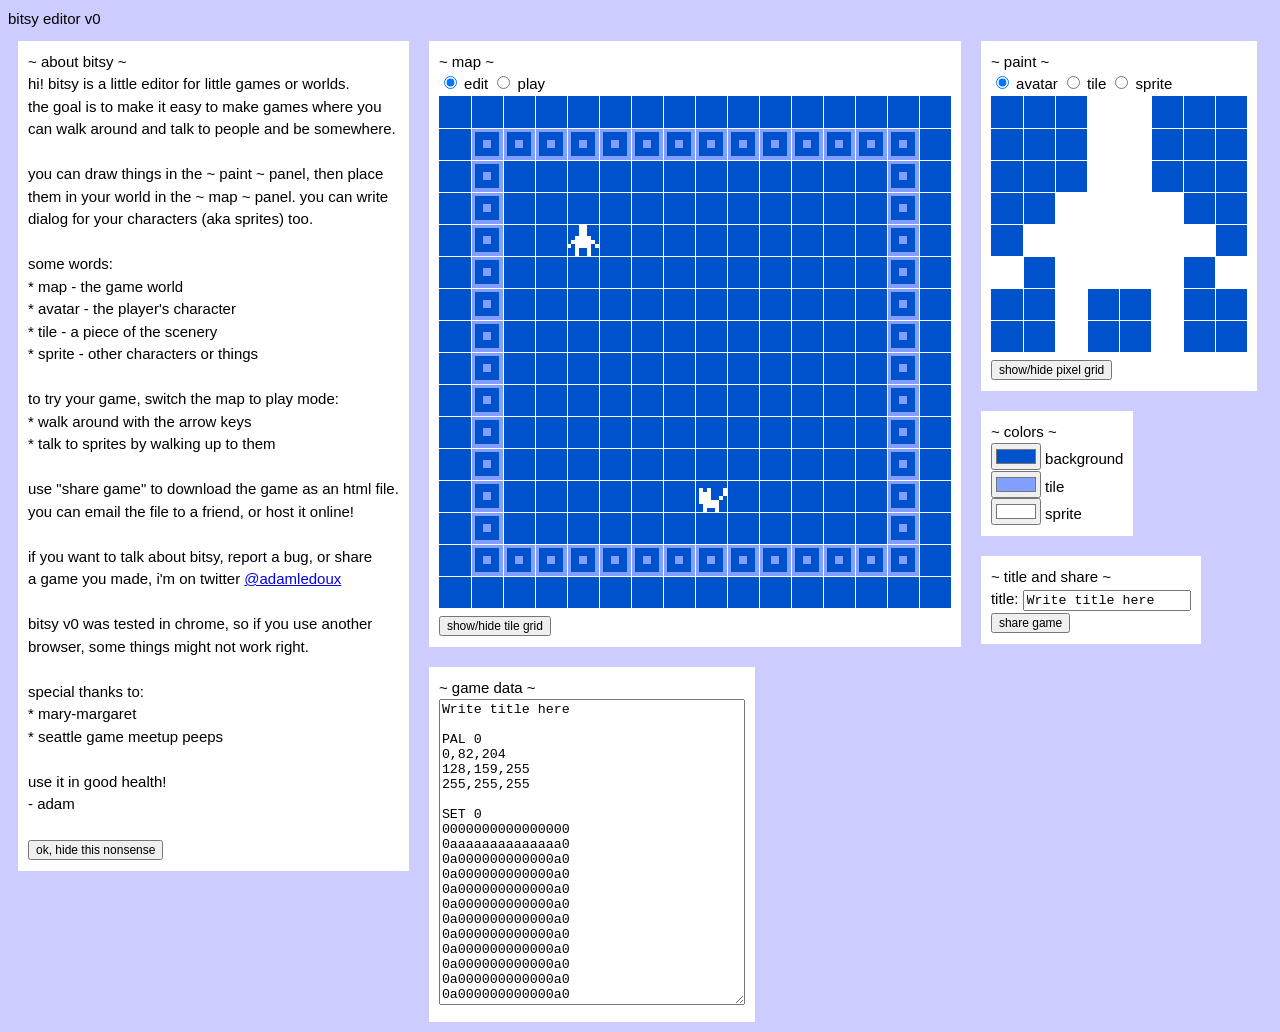
<file: classic/index.html>
<!DOCTYPE HTML>
<html>
	<head>
		<title>bitsy editor</title>

		<style>
			body {
				background: #ccccff;
				line-height: 150%;
				font-family: "Gill Sans", Arial, sans-serif;
				font-size: 15px;
			}
			canvas {
				background: black;
			}
			#topbar {
				width: 100%;
			}
			.panel {
				float:left;
				background: white;
				margin:10px;
				padding: 10px;
			}
			textarea {
				font-family: monospace;
			}
			button {
				font-family: "Gill Sans", Arial, sans-serif;
				font-size: 12px;
			}
			input {
				font-family: monospace;
			}
		</style>

		<script src="bitsy.js"></script>
		<script>
			/* MOES */
			var TileType = {
				Tile : 0,
				Sprite : 1,
				Avatar : 2
			};
			var EditMode = {
				Edit : 0,
				Play : 1
			};

			var editMode = EditMode.Edit;

			/* PAINT */
			var paint_canvas;
			var paint_ctx;
			var paint_scale = 32;

			var paintMode = TileType.Avatar;
			var drawingId = "A";
			var drawingPal = "0";
			var drawing_data = [
				[0,0,0,0,0,0,0,0],
				[0,0,0,0,0,0,0,0],
				[0,0,0,0,0,0,0,0],
				[0,0,0,0,0,0,0,0],
				[0,0,0,0,0,0,0,0],
				[0,0,0,0,0,0,0,0],
				[0,0,0,0,0,0,0,0],
				[0,0,0,0,0,0,0,0]
			];
			var drawPaintGrid = true;
			var curPaintBrush = 0;
			var isPainting = false;

			var nextTileCharCode = 97;
			var tileIndex = 0;
			var nextSpriteCharCode = 97;
			var spriteIndex = 0;

			/* MAP */
			var drawMapGrid = true;

			function start() {
				//game canvas & context (also the map editor)
				canvas = document.getElementById("game");
				canvas.width = width * scale;
				canvas.height = width * scale;
				ctx = canvas.getContext("2d");
				//map edit events
				listenMapEditEvents();

				//paint canvas & context
				paint_canvas = document.getElementById("paint");
				paint_canvas.width = tilesize * paint_scale;
				paint_canvas.height = tilesize * paint_scale;
				paint_ctx = paint_canvas.getContext("2d");
				//paint events
				paint_canvas.addEventListener("mousedown", paint_onMouseDown);
				paint_canvas.addEventListener("mousemove", paint_onMouseMove);
				paint_canvas.addEventListener("mouseup", paint_onMouseUp);
				paint_canvas.addEventListener("mouseleave", paint_onMouseUp);


				//default values
				title = "Write title here";
				palette[drawingPal] = [
					[0,82,204],
					[128,159,255],
					[255,255,255]
				];
				//default avatar
				paintMode = TileType.Avatar;
				on_paint_avatar();
				drawing_data = [
					[0,0,0,1,1,0,0,0],
					[0,0,0,1,1,0,0,0],
					[0,0,0,1,1,0,0,0],
					[0,0,1,1,1,1,0,0],
					[0,1,1,1,1,1,1,0],
					[1,0,1,1,1,1,0,1],
					[0,0,1,0,0,1,0,0],
					[0,0,1,0,0,1,0,0]
				];
				saveDrawingData();
				sprite["A"].set = "0";
				sprite["A"].x = 4;
				sprite["A"].y = 4;
				//defualt sprite
				paintMode = TileType.Sprite;
				newSprite();
				on_paint_sprite();
				drawing_data = [
					[0,0,0,0,0,0,0,0],
					[0,0,0,0,0,0,0,0],
					[0,1,0,1,0,0,0,1],
					[0,1,1,1,0,0,0,1],
					[0,1,1,1,0,0,1,0],
					[0,1,1,1,1,1,0,0],
					[0,0,1,1,1,1,0,0],
					[0,0,1,0,0,1,0,0]
				];
				saveDrawingData();
				sprite["a"].set = "0";
				sprite["a"].x = 8;
				sprite["a"].y = 12;
				dialog["a"] = "I'm a cat";
				//default tile
				paintMode = TileType.Tile;
				newTile();
				on_paint_tile();
				drawing_data = [
					[1,1,1,1,1,1,1,1],
					[1,0,0,0,0,0,0,1],
					[1,0,0,0,0,0,0,1],
					[1,0,0,1,1,0,0,1],
					[1,0,0,1,1,0,0,1],
					[1,0,0,0,0,0,0,1],
					[1,0,0,0,0,0,0,1],
					[1,1,1,1,1,1,1,1]
				];
				saveDrawingData();
				renderImages();
				//default set
				set["0"] = {
					id : "0",
					tilemap : [
							"0000000000000000",
							"0aaaaaaaaaaaaaa0",
							"0a000000000000a0",
							"0a000000000000a0",
							"0a000000000000a0",
							"0a000000000000a0",
							"0a000000000000a0",
							"0a000000000000a0",
							"0a000000000000a0",
							"0a000000000000a0",
							"0a000000000000a0",
							"0a000000000000a0",
							"0a000000000000a0",
							"0a000000000000a0",
							"0aaaaaaaaaaaaaa0",
							"0000000000000000"
						],
					walls : [],
					exits : [],
					pal : null
				};
				refreshGameData();

				//draw everything
				on_paint_avatar();
				drawPaintCanvas();
				drawEditMap();

				//load engine for export
				loadEngineScript();
			}

			function listenMapEditEvents() {
				canvas.addEventListener("mousedown", map_onMouseDown);
			}

			function unlistenMapEditEvents() {
				canvas.removeEventListener("mousedown", map_onMouseDown);
			}

			function newTile() {
				drawingId = String.fromCharCode( nextTileCharCode );
				nextTileCharCode++;

				drawing_data = [
					[0,0,0,0,0,0,0,0],
					[0,0,0,0,0,0,0,0],
					[0,0,0,0,0,0,0,0],
					[0,0,0,0,0,0,0,0],
					[0,0,0,0,0,0,0,0],
					[0,0,0,0,0,0,0,0],
					[0,0,0,0,0,0,0,0],
					[0,0,0,0,0,0,0,0]
				];

				drawPaintCanvas();
				saveDrawingData();
				refreshGameData();

				tileIndex = Object.keys(tile).length - 1;

				reloadTile(); //hack for ui consistency
			}

			function nextTile() {
				var ids = sortedTileIdList();
				tileIndex = (tileIndex + 1) % ids.length;
				drawingId = ids[tileIndex];
				reloadTile();
			}

			function prevTile() {
				var ids = sortedTileIdList();
				tileIndex = (tileIndex - 1) % ids.length;
				if (tileIndex < 0) tileIndex = (ids.length-1);
				drawingId = ids[tileIndex];
				reloadTile();
			}

			function newSprite() {
				drawingId = String.fromCharCode( nextSpriteCharCode );
				nextSpriteCharCode++;

				drawing_data = [
					[0,0,0,0,0,0,0,0],
					[0,0,0,0,0,0,0,0],
					[0,0,0,0,0,0,0,0],
					[0,0,0,0,0,0,0,0],
					[0,0,0,0,0,0,0,0],
					[0,0,0,0,0,0,0,0],
					[0,0,0,0,0,0,0,0],
					[0,0,0,0,0,0,0,0]
				];

				drawPaintCanvas();
				saveDrawingData();
				refreshGameData();

				spriteIndex = Object.keys(sprite).length - 1;

				reloadSprite(); //hack
			}

			function nextSprite() {
				var ids = sortedSpriteIdList();
				spriteIndex = (spriteIndex + 1) % ids.length;
				drawingId = ids[spriteIndex];
				reloadSprite();
			}

			function prevSprite() {
				var ids = sortedSpriteIdList();
				spriteIndex = (spriteIndex - 1) % ids.length;
				if (spriteIndex < 0) spriteIndex = (ids.length-1);
				drawingId = ids[spriteIndex];
				reloadSprite();
			}

			function next() {
				if (paintMode == TileType.Tile) {
					nextTile();
				}
				else {
					nextSprite();
				}
			}

			function prev() {
				if (paintMode == TileType.Tile) {
					prevTile();
				}
				else {
					prevSprite();
				}
			}

			function newDrawing() {
				if (paintMode == TileType.Tile) {
					newTile();
				}
				else {
					newSprite();
				}
			}

			function reloadTile() {
				var drw = "TIL_" + drawingId;
				for (y in imageStore.source[drw]) {
					for (var x = 0; x < 8; x++) {
						var pixel = parseInt( imageStore.source[drw][y].charAt(x) );
						drawing_data[y][x] = pixel;
					}
				}
				drawPaintCanvas();

				if (set[curSet]) {	
					if (set[curSet].walls.indexOf(drawingId) != -1) {
						document.getElementById("wallCheckbox").checked = true;
					}
					else {
						document.getElementById("wallCheckbox").checked = false;
					}
				}
			}

			function reloadSprite() {
				var drw = "SPR_" + drawingId;
				for (y in imageStore.source[drw]) {
					for (var x = 0; x < 8; x++) {
						var pixel = parseInt( imageStore.source[drw][y].charAt(x) );
						drawing_data[y][x] = pixel;
					}
				}
				drawPaintCanvas();

				if (drawingId in dialog) {
					document.getElementById("dialogText").value = dialog[drawingId];
				}
				else {
					document.getElementById("dialogText").value = "";
				}
			}

			function sortedTileIdList() {
				return Object.keys( tile ).sort();
			}

			function sortedSpriteIdList() {
				return Object.keys( sprite ).sort();
			}

			function map_onMouseDown(e) {
				var x = Math.floor(e.layerX / (tilesize*scale));
				var y = Math.floor(e.layerY / (tilesize*scale));
				console.log(x + " " + y);
				var row = set[curSet].tilemap[y];
				if (drawingId != null) {
					if (paintMode == TileType.Tile) {
						if ( row.charAt(x) === "0" ) {
							//add
							row = row.substr(0, x) + drawingId + row.substr(x+1);
						}
						else {
							//delete (better way to do this?)
							row = row.substr(0, x) + "0" + row.substr(x+1);
						}
						set[curSet].tilemap[y] = row;
					}
					else {
						sprite[drawingId].set = curSet;
						sprite[drawingId].x = x;
						sprite[drawingId].y = y;
						row = row.substr(0, x) + "0" + row.substr(x+1);
					}
					refreshGameData();
					drawEditMap();
				}
			}

			function paint_onMouseDown(e) {
				var x = Math.floor(e.layerX / paint_scale);
				var y = Math.floor(e.layerY / paint_scale);
				if (drawing_data[y][x] == 0) {
					curPaintBrush = 1;
				}
				else {
					curPaintBrush = 0;
				}
				drawing_data[y][x] = curPaintBrush;
				drawPaintCanvas();
				isPainting = true;
			}

			function paint_onMouseMove(e) {
				if (isPainting) {	
					var x = Math.floor(e.layerX / paint_scale);
					var y = Math.floor(e.layerY / paint_scale);
					drawing_data[y][x] = curPaintBrush;
					drawPaintCanvas();
				}
			}

			function paint_onMouseUp(e) {
				isPainting = false;
				saveDrawingData();
				refreshGameData();
				drawEditMap();
			}

			function drawPaintCanvas() {
				//background
				paint_ctx.fillStyle = "rgb("+palette[drawingPal][0][0]+","+palette[drawingPal][0][1]+","+palette[drawingPal][0][2]+")";
				paint_ctx.fillRect(0,0,canvas.width,canvas.height);

				//pixel color
				if (paintMode == TileType.Tile) {
					paint_ctx.fillStyle = "rgb("+palette[drawingPal][1][0]+","+palette[drawingPal][1][1]+","+palette[drawingPal][1][2]+")";
				}
				else if (paintMode == TileType.Sprite || paintMode == TileType.Avatar) {
					paint_ctx.fillStyle = "rgb("+palette[drawingPal][2][0]+","+palette[drawingPal][2][1]+","+palette[drawingPal][2][2]+")";
				}

				//draw pixels
				for (var x = 0; x < 8; x++) {
					for (var y = 0; y < 8; y++) {
						if (drawing_data[y][x] == 1) {
							paint_ctx.fillRect(x*paint_scale,y*paint_scale,1*paint_scale,1*paint_scale);
						}
					}
				}

				//draw grid
				if (drawPaintGrid) {
					paint_ctx.fillStyle = "#fff";
					for (var x = 1; x < tilesize; x++) {
						paint_ctx.fillRect(x*paint_scale,0*paint_scale,1,tilesize*paint_scale);
					}
					for (var y = 1; y < tilesize; y++) {
						paint_ctx.fillRect(0*paint_scale,y*paint_scale,tilesize*paint_scale,1);
					}
				}
			}

			function drawEditMap() {	
				//clear screen
				ctx.fillStyle = "rgb("+palette[curPal()][0][0]+","+palette[curPal()][0][1]+","+palette[curPal()][0][2]+")";
				ctx.fillRect(0,0,canvas.width,canvas.height);

				//draw map
				drawSet(set[curSet]);

				//draw grid
				if (drawMapGrid) {
					ctx.fillStyle = "#fff";
					for (var x = 1; x < mapsize; x++) {
						ctx.fillRect(x*tilesize*scale,0*tilesize*scale,1,mapsize*tilesize*scale);
					}
					for (var y = 1; y < mapsize; y++) {
						ctx.fillRect(0*tilesize*scale,y*tilesize*scale,mapsize*tilesize*scale,1);
					}
				}
			}

			function saveDrawingData() {
				if (paintMode == TileType.Tile) {
					//create tile if it doesn't exist
					var drw = "TIL_" + drawingId;
					if (!(drawingId in tile)) {
						tile[drawingId] = {
							drw : drw,
							col : 1
						};
					}
					//save tile drawing
					imageStore.source[drw] = [];
					for (var y = 0; y < 8; y++) {
						var ln = "";
						for (var x = 0; x < 8; x++) {
							ln += drawing_data[y][x];
						}
						imageStore.source[drw].push(ln);
					} 
					renderImages(); //rerender all images (inefficient)
				}
				else { //paintMode is Sprite or Avatar
					//new sprite
					var drw = "SPR_" + drawingId;
					if (!(drawingId in sprite)) {
						sprite[drawingId] = { //todo create default sprite creation method
							drw : drw,
							col : 2,
							set : null,
							x : -1,
							y : -1
						};
					}
					//save sprite drawing
					imageStore.source[drw] = [];
					for (var y = 0; y < 8; y++) {
						var ln = "";
						for (var x = 0; x < 8; x++) {
							ln += drawing_data[y][x];
						}
						imageStore.source[drw].push(ln);
					} 
					renderImages();
				}
			}

			function refreshGameData() {
				var gameData = serializeWorld();
				document.getElementById("game_data").value = gameData;
			}

			function on_edit_mode() {
				stopGame();
				parseWorld(document.getElementById("game_data").value); //reparse world to account for any changes during gameplay
				drawEditMap();
				listenMapEditEvents();
			}

			function on_play_mode() {
				unlistenMapEditEvents();
				load_game(document.getElementById("game_data").value);
			}

			function toggleGrid() {
				drawPaintGrid = !drawPaintGrid;
				drawPaintCanvas();
			}

			function toggleMapGrid() {
				drawMapGrid = !drawMapGrid;
				drawEditMap();
			}

			function on_change_title() {
				title = document.getElementById("titleText").value;
				refreshGameData();
			}

			function on_change_color_bg() {
				var rgb = hexToRgb( document.getElementById("backgroundColor").value );
				palette[drawingPal][0][0] = rgb.r;
				palette[drawingPal][0][1] = rgb.g;
				palette[drawingPal][0][2] = rgb.b;
				refreshGameData();
				renderImages();
				drawPaintCanvas();
				drawEditMap();
			}

			function on_change_color_tile() {
				var rgb = hexToRgb( document.getElementById("tileColor").value );
				palette[drawingPal][1][0] = rgb.r;
				palette[drawingPal][1][1] = rgb.g;
				palette[drawingPal][1][2] = rgb.b;
				refreshGameData();
				renderImages();
				drawPaintCanvas();
				drawEditMap();
			}

			function on_change_color_sprite() {
				var rgb = hexToRgb( document.getElementById("spriteColor").value );
				palette[drawingPal][2][0] = rgb.r;
				palette[drawingPal][2][1] = rgb.g;
				palette[drawingPal][2][2] = rgb.b;
				refreshGameData();
				renderImages();
				drawPaintCanvas();
				drawEditMap();
			}

			//hex-to-rgb method borrowed from stack overflow
			function hexToRgb(hex) {
				// Expand shorthand form (e.g. "03F") to full form (e.g. "0033FF")
				var shorthandRegex = /^#?([a-f\d])([a-f\d])([a-f\d])$/i;
				hex = hex.replace(shorthandRegex, function(m, r, g, b) {
					return r + r + g + g + b + b;
				});

				var result = /^#?([a-f\d]{2})([a-f\d]{2})([a-f\d]{2})$/i.exec(hex);
				return result ? {
					r: parseInt(result[1], 16),
					g: parseInt(result[2], 16),
					b: parseInt(result[3], 16)
				} : null;
			}

			function on_paint_avatar() {
				paintMode = TileType.Avatar;
				drawingId = "A";
				reloadSprite();
				document.getElementById("dialog").setAttribute("style","display:none;");
				document.getElementById("wall").setAttribute("style","display:none;");
				document.getElementById("paintNav").setAttribute("style","display:none;");
			}
			function on_paint_tile() {
				paintMode = TileType.Tile;
				tileIndex = 0;
				drawingId = sortedTileIdList()[tileIndex];
				reloadTile();
				document.getElementById("dialog").setAttribute("style","display:none;");
				document.getElementById("wall").setAttribute("style","display:block;");
				document.getElementById("paintNav").setAttribute("style","display:block;");
			}
			function on_paint_sprite() {
				paintMode = TileType.Sprite;
				spriteIndex = 1;
				drawingId = sortedSpriteIdList()[spriteIndex];
				reloadSprite();
				document.getElementById("dialog").setAttribute("style","display:block;");
				document.getElementById("wall").setAttribute("style","display:none;");
				document.getElementById("paintNav").setAttribute("style","display:block;");
			}

			function on_change_dialog() {
				dialog[drawingId] = document.getElementById("dialogText").value;
				refreshGameData();
			}

			function on_game_data_change() {
				//todo - doesn't work perfectly, probably need to clear out the whole game world
				parseWorld(document.getElementById("game_data").value); //reparse world if user directly manipulates game data
				drawPaintCanvas();
				drawEditMap();
			}

			function on_toggle_wall() {
				if ( document.getElementById("wallCheckbox").checked ){
					//add to wall list
					set[curSet].walls.push( drawingId );
				}
				else if ( set[curSet].walls.indexOf(drawingId) != -1 ){
					//remove from wall list
					set[curSet].walls.splice( set[curSet].walls.indexOf(drawingId), 1 );
				}
				console.log(set[curSet]);
				refreshGameData();
			}


			var engineScript;
			function loadEngineScript() {
				var client = new XMLHttpRequest();
				client.open('GET', './bitsy.js');
				client.onreadystatechange = function() {
				  engineScript = client.responseText;
				}
				client.send();
			}
			var webExportTemplate = "<!DOCTYPE HTML>\n<html>\n<head>\n<title>@@T</title>\n<style>\nhtml {height:592px;}\nbody {width:100%; height:100%; overflow:hidden;}\n#game {background:black;margin: 0 auto;margin-top: 40px;display: block;}\n</style>\n<script>\n@@E\n<\/script>\n</head>\n<body onload='startExportedGame()'>\n<canvas id='game'>\n</canvas>\n</body>\n</html>";
				
			function exportGame() {
				refreshGameData(); //just in case
				var gameData = document.getElementById("game_data").value; //grab game data
				gameData = gameData.split("\n").join("\\n"); //replace newlines with escaped newlines
				var html = webExportTemplate.substr(); //copy template
				var titleIndex = html.indexOf("@@T");
				html = html.substr(0,titleIndex) + title + html.substr(titleIndex+3);
				var engineIndex = html.indexOf("@@E");
				html = html.substr(0,engineIndex) + engineScript + html.substr(engineIndex+3);
				var gameDataIndex = html.indexOf("@@D");
				html = html.substr(0,gameDataIndex) + gameData + html.substr(gameDataIndex+3);
				downloadFile("mygame.html",html);
			}

			function downloadFile(filename, text) {
				var element = document.createElement('a');
				element.setAttribute('href', 'data:text/plain;charset=utf-8,' + encodeURIComponent(text));
				element.setAttribute('download', filename);

				element.style.display = 'none';
				document.body.appendChild(element);

				element.click();

				document.body.removeChild(element);
			}

			function hideAbout() {
				document.getElementById("about").setAttribute("style","display:none;");
			}
		</script>
	</head>

	<body onload="start()">
		<div id="topbar">
			bitsy editor v0
		</div>
		<div class="panel" id="about">
			~ about bitsy ~ <br>
			hi! bitsy is a little editor for little games or worlds. <br>
			the goal is to make it easy to make games where you <br>
			can walk around and talk to people and be somewhere. <br>
			<br>
			you can draw things in the ~ paint ~ panel, then place <br>
			them in your world in the ~ map ~ panel. you can write <br>
			dialog for your characters (aka sprites) too. <br>
			<br>
			some words:<br>
			* map - the game world<br>
			* avatar - the player's character<br>
			* tile - a piece of the scenery<br>
			* sprite - other characters or things<br>
			<br>
			to try your game, switch the map to play mode: <br>
			* walk around with the arrow keys <br>
			* talk to sprites by walking up to them <br>
			<br>
			use "share game" to download the game as an html file. <br>
			you can email the file to a friend, or host it online! <br>
			<br>
			if you want to talk about bitsy, report a bug, or share <br>
			a game you made, i'm on twitter <a href="https://www.twitter.com/adamledoux">@adamledoux</a><br>
			<br>
			bitsy v0 was tested in chrome, so if you use another <br>
			browser, some things might not work right. <br>
			<br>
			special thanks to: <br>
			* mary-margaret <br>
			* seattle game meetup peeps <br>
			<br>
			use it in good health!
			<br>
			- adam
			<br>
			<br>
			<button onclick="hideAbout();"> ok, hide this nonsense </button>
		</div>
		<div class="panel">
			~ map ~
			<form>
				<input type="radio" name="edit mode" value="edit" onclick="on_edit_mode()" checked> edit
				<input type="radio" name="edit mode" value="play" onclick="on_play_mode()"> play
			</form>
			<canvas id="game"></canvas>
			<br>
			<button onclick="toggleMapGrid();"> show/hide tile grid </button>
		</div>
		<div class="panel">
			~ paint ~ <br>
			<form>
				<input type="radio" name="paint mode" value="sprite" onclick="on_paint_avatar();" checked> avatar
				<input type="radio" name="paint mode" value="tile" onclick="on_paint_tile();"> tile
				<input type="radio" name="paint mode" value="sprite" onclick="on_paint_sprite();"> sprite
			</form>
			<div id="paintNav" style="display:none;">
				<button onclick="prev();"> < prev </button>
				<button onclick="next();"> next > </button>
				<button onclick="newDrawing();"> + new </button>
			</div>
			<canvas id="paint"></canvas>
			<br>
			<div id="wall" style="display:none;">is this tile a wall? <input type="checkbox" id="wallCheckbox" onchange="on_toggle_wall();"> </div>
			<div id="dialog" style="display:none;">dialog: <input type="text" id="dialogText" onchange="on_change_dialog();"></div>
			<button onclick="toggleGrid();"> show/hide pixel grid </button>
		</div>
		<div class="panel">
			~ colors ~ <br>
			<input type="color" value="#0052cc" id="backgroundColor" onchange="on_change_color_bg();"> background <br>
			<input type="color" value="#809fff" id="tileColor" onchange="on_change_color_tile();"> tile <br>
			<input type="color" value="#ffffff" id="spriteColor" onchange="on_change_color_sprite();"> sprite <br>
		</div>
		<div class="panel">
			~ title and share ~ <br>
			title: <input type="text" id="titleText" onchange="on_change_title();" value="Write title here"> <br>
			<button onclick="exportGame();">share game</button>
		</div>
		<div class="panel">
			~ game data ~ <br>
			<textarea id="game_data" style="width:300px;height:300px;" onchange="on_game_data_change();"></textarea>
	</body>
</html>
</file>
